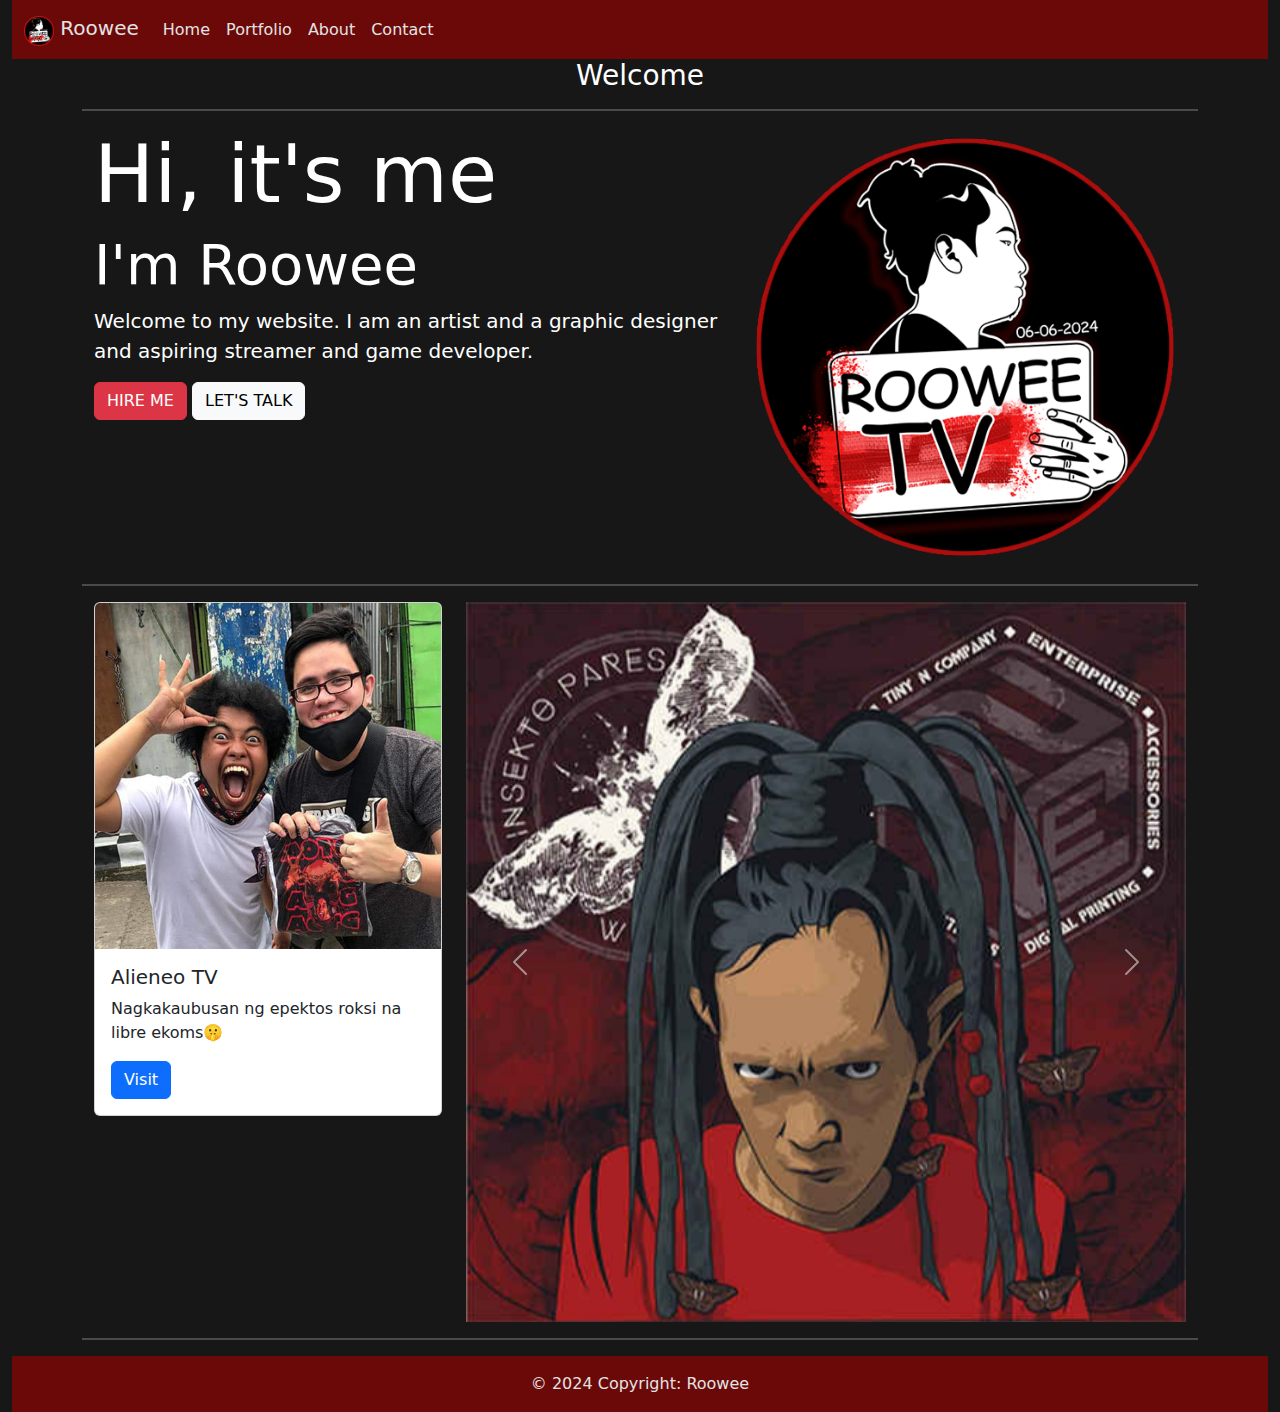
<file: index.html>
<!doctype html>
<html lang="en">
	<head>
    		<meta charset="utf-8">
    		<meta name="viewport" content="width=device-width, initial-scale=1">
    		<title>Roowee</title>
    		<link href="https://cdn.jsdelivr.net/npm/bootstrap@5.3.3/dist/css/bootstrap.min.css" rel="stylesheet" integrity="sha384-QWTKZyjpPEjISv5WaRU9OFeRpok6YctnYmDr5pNlyT2bRjXh0JMhjY6hW+ALEwIH" crossorigin="anonymous">
		<link href="Css/custom-css.css" rel="stylesheet">
  	</head>
  	<body>
		<div class="container-fluid">
			<nav class="navbar navbar-expand-lg">
  				<div class="container-fluid">
    					<a class="navbar-brand" href="index.html"><img src="Images/Logo.png" alt="Roowee Logo" width="30" height="30" class="d-inline-block align-text-top"> Roowee</a>
    					<button class="navbar-toggler" type="button" data-bs-toggle="collapse" data-bs-target="#navbarNav" aria-controls="navbarNav" aria-expanded="false" aria-label="Toggle navigation">
      						<span class="navbar-toggler-icon"></span>
    					</button>
    					<div class="collapse navbar-collapse" id="navbarNav">
      						<ul class="navbar-nav">
        							<li class="nav-item">
          								<a class="nav-link active" aria-current="page" href="index.html">Home</a>
        							</li>
        							<li class="nav-item">
          								<a class="nav-link" href="portfolio.html">Portfolio</a>
        							</li>
        							<li class="nav-item">
          								<a class="nav-link" href="about.html">About</a>
        							</li>
        							<li class="nav-item">
								<a class="nav-link" href="contact.html">Contact</a>
								<!-- <a class="nav-link disabled" aria-disabled="true">Disabled</a> -->
        							</li>
      						</ul>
    					</div>
  				</div>
			</nav>
			<div class="container">
				<h3 class="text-white text-center">Welcome</h3>
				<hr class="border border-1">
				<div class="container">
					<div class="row gy-3">
						<div class="col-lg-7 col-md-6 col-sm-12">
							<h1 class="display-1 text-white"><b>Hi</b>, it's me</h1>
							<h1 class="display-4 text-white">I'm Roowee</h1>
							<p class="lead text-white">Welcome to my website. I am an artist and a graphic designer and aspiring streamer and game developer.</p>
							<button type="button" class="btn btn-danger" data-bs-toggle="modal" data-bs-target="#staticBackdrop">HIRE ME</button>
							<a href="contact.html" class="btn btn-light" role="button">LET'S TALK</a>
						</div>
						<div class="col-lg-5 col-md-6 col-sm-12">
							<img src="Images/Main_Logo.png" class="img-fluid" alt="Main Logo">
						</div>
					</div>
				</div>
				<hr class="border border-1">
				<div class="container">
					<div class="row gy-3">
						<div class="col-lg-4 col-md-6 col-sm-12">
							<div class="card">
  								<img src="Images/Timeline/Robell.jpg" class="card-img-top" alt="Header Image">
  								<div class="card-body">
    									<h5 class="card-title">Alieneo TV</h5>
    									<p class="card-text">Nagkakaubusan ng epektos roksi na libre ekoms🤫</p>
    									<a href="https://web.facebook.com/AlieneoTv" class="btn btn-primary">Visit</a>
  								</div>
							</div>
						</div>
						<div class="col-lg-8 col-md-6 col-sm-12">
							<div id="carouselExample" class="carousel slide">
  								<div class="carousel-inner">
    									<div class="carousel-item active">
      										<img src="Images/Portfolio/Image1.jpg" class="d-block w-100" alt="Image 1">
    									</div>
    									<div class="carousel-item">
      										<img src="Images/Portfolio/Image2.jpg" class="d-block w-100" alt="Image 2">
    									</div>
    									<div class="carousel-item">
      										<img src="Images/Portfolio/Image3.jpg" class="d-block w-100" alt="Image 3">
    									</div>
  								</div>
  								<button class="carousel-control-prev" type="button" data-bs-target="#carouselExample" data-bs-slide="prev">
    									<span class="carousel-control-prev-icon" aria-hidden="true"></span>
    									<span class="visually-hidden">Previous</span>
  								</button>
  								<button class="carousel-control-next" type="button" data-bs-target="#carouselExample" data-bs-slide="next">
    									<span class="carousel-control-next-icon" aria-hidden="true"></span>
    									<span class="visually-hidden">Next</span>
  								</button>
							</div>
						</div>
					</div>
				</div>
				<div class="modal fade" id="staticBackdrop" data-bs-backdrop="static" data-bs-keyboard="false" tabindex="-1" aria-labelledby="staticBackdropLabel" aria-hidden="true">
  					<div class="modal-dialog modal-lg">
   	 					<div class="modal-content">
      							<div class="modal-header">
        								<h1 class="modal-title fs-5" id="staticBackdropLabel">Resume</h1>
        								<button type="button" class="btn-close" data-bs-dismiss="modal" aria-label="Close"></button>
      							</div>
      							<div class="modal-body">
        								<img src="Images/Resume.jpg" class="img-fluid">
      							</div>
      							<div class="modal-footer">
        								<button type="button" class="btn btn-secondary" data-bs-dismiss="modal">Close</button>
        								<button type="button" class="btn btn-primary">Download</button>
      							</div>
    						</div>
  					</div>
				</div>
				<hr class="border border-1">
			</div>
			<footer class="text-center text-lg-start">
				<div class="text-center p-3">
    					© 2024 Copyright:
    					<a href="index.html">Roowee</a>
  				</div>
			</footer>
		</div>
    		<script src="https://cdn.jsdelivr.net/npm/bootstrap@5.3.3/dist/js/bootstrap.bundle.min.js" integrity="sha384-YvpcrYf0tY3lHB60NNkmXc5s9fDVZLESaAA55NDzOxhy9GkcIdslK1eN7N6jIeHz" crossorigin="anonymous"></script>
		<script src="https://cdn.jsdelivr.net/npm/@popperjs/core@2.11.8/dist/umd/popper.min.js" integrity="sha384-I7E8VVD/ismYTF4hNIPjVp/Zjvgyol6VFvRkX/vR+Vc4jQkC+hVqc2pM8ODewa9r" crossorigin="anonymous"></script>
		<script src="https://cdn.jsdelivr.net/npm/bootstrap@5.3.3/dist/js/bootstrap.min.js" integrity="sha384-0pUGZvbkm6XF6gxjEnlmuGrJXVbNuzT9qBBavbLwCsOGabYfZo0T0to5eqruptLy" crossorigin="anonymous"></script>
  	</body>
</html>
</file>
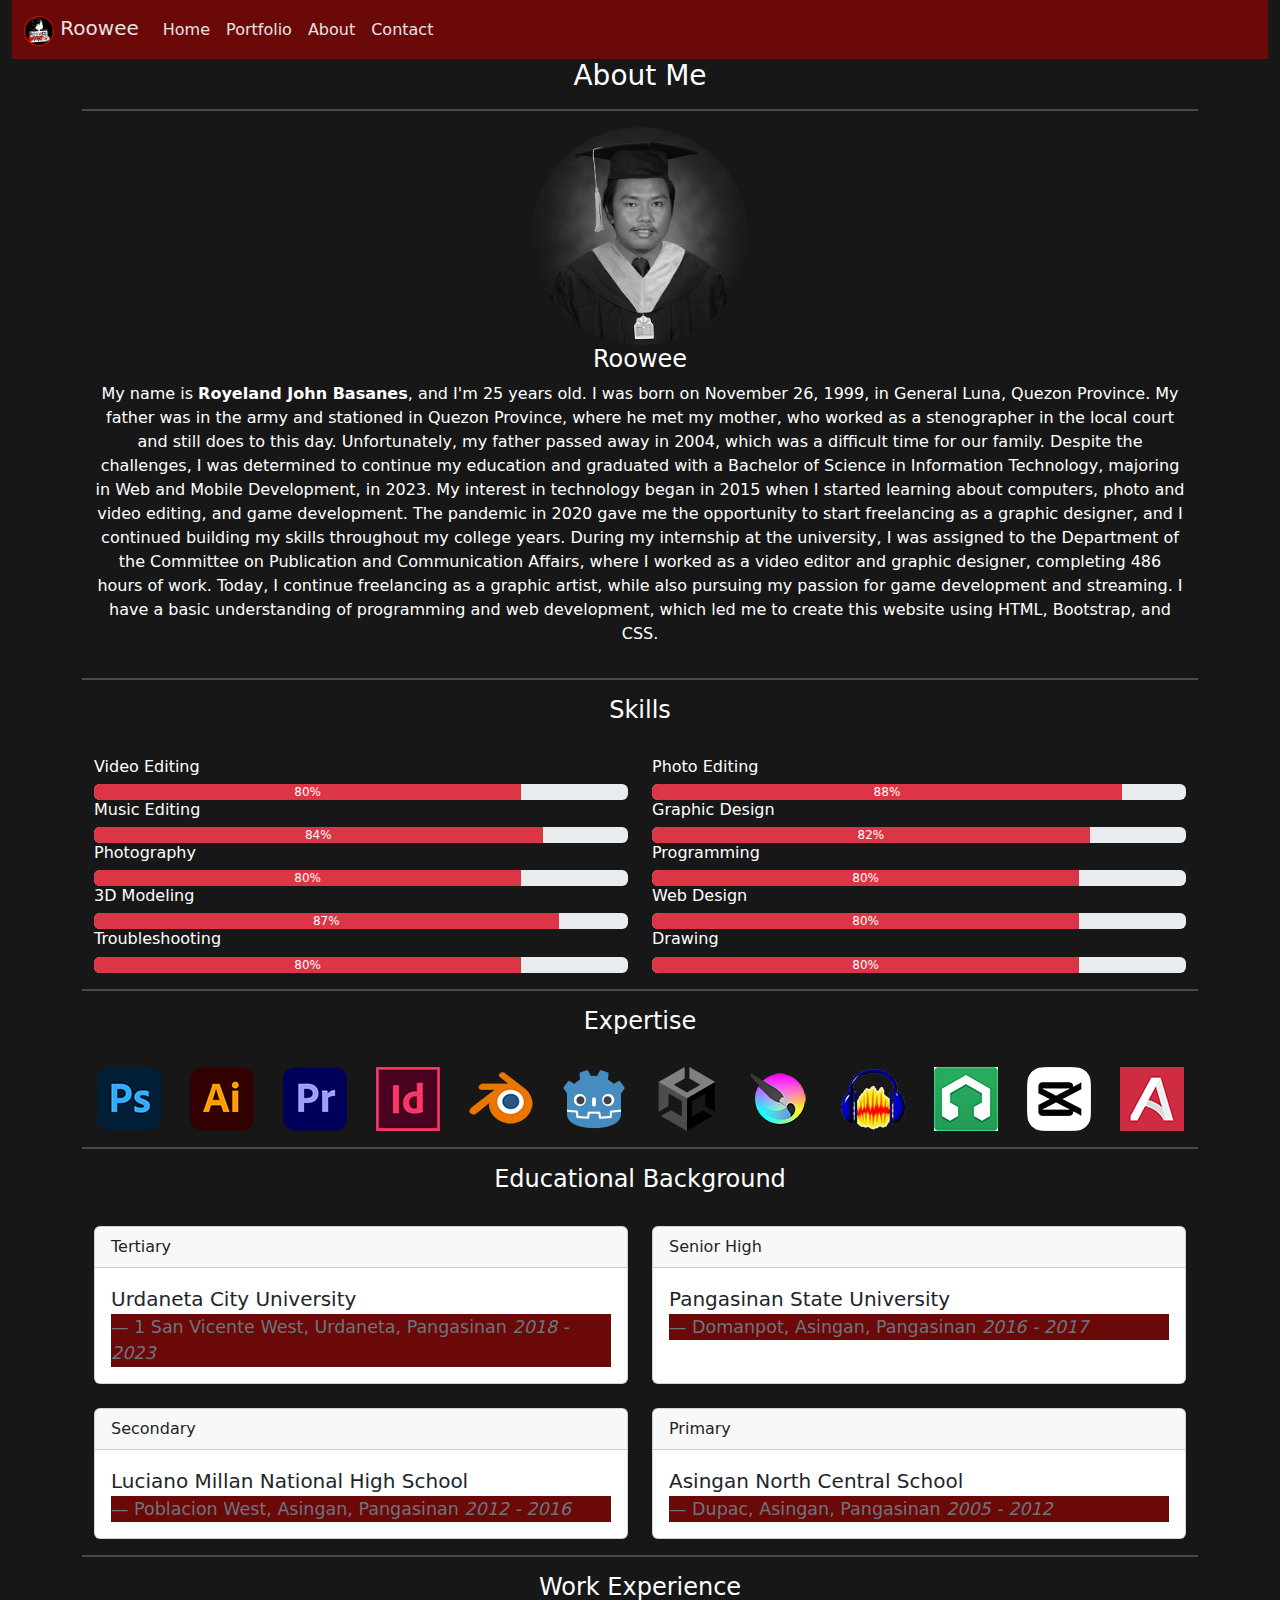
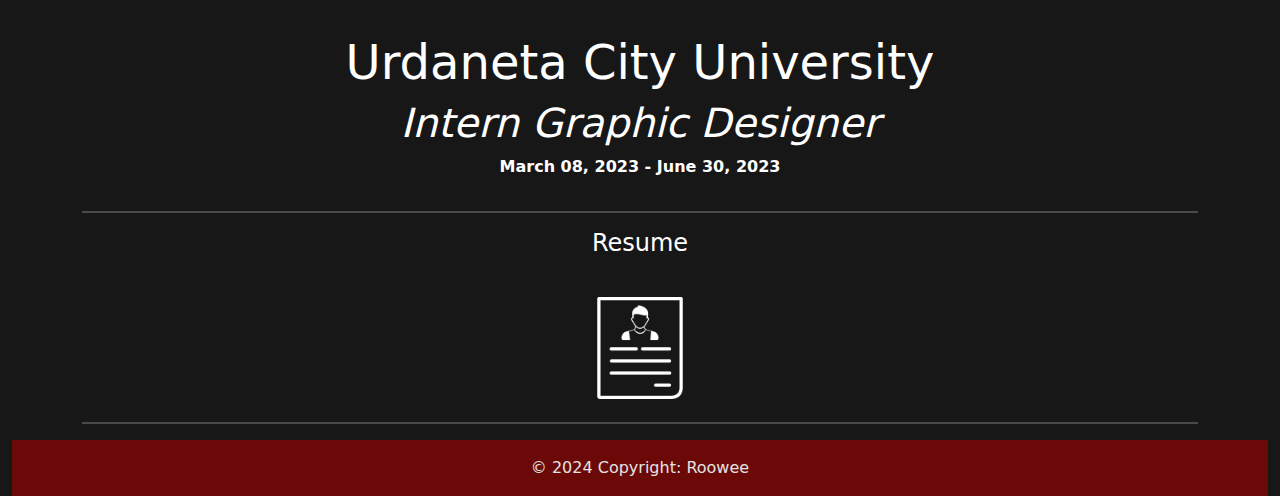
<file: about.html>
<!doctype html>
<html lang="en">
	<head>
    		<meta charset="utf-8">
    		<meta name="viewport" content="width=device-width, initial-scale=1">
    		<title>Roowee</title>
    		<link href="https://cdn.jsdelivr.net/npm/bootstrap@5.3.3/dist/css/bootstrap.min.css" rel="stylesheet" integrity="sha384-QWTKZyjpPEjISv5WaRU9OFeRpok6YctnYmDr5pNlyT2bRjXh0JMhjY6hW+ALEwIH" crossorigin="anonymous">
		<link href="Css/custom-css.css" rel="stylesheet">
  	</head>
  	<body>
		<div class="container-fluid">
			<nav class="navbar navbar-expand-lg">
  				<div class="container-fluid">
    					<a class="navbar-brand" href="index.html"><img src="Images/Logo.png" alt="Roowee Logo" width="30" height="30" class="d-inline-block align-text-top"> Roowee</a>
    					<button class="navbar-toggler" type="button" data-bs-toggle="collapse" data-bs-target="#navbarNav" aria-controls="navbarNav" aria-expanded="false" aria-label="Toggle navigation">
      						<span class="navbar-toggler-icon"></span>
    					</button>
    					<div class="collapse navbar-collapse" id="navbarNav">
      						<ul class="navbar-nav">
        							<li class="nav-item">
          								<a class="nav-link" href="index.html">Home</a>
        							</li>
        							<li class="nav-item">
          								<a class="nav-link" href="portfolio.html">Portfolio</a>
        							</li>
        							<li class="nav-item">
          								<a class="nav-link active" aria-current="page" href="about.html">About</a>
        							</li>
        							<li class="nav-item">
								<a class="nav-link" href="contact.html">Contact</a>
								<!-- <a class="nav-link disabled" aria-disabled="true">Disabled</a> -->
        							</li>
      						</ul>
    					</div>
  				</div>
			</nav>
			<div class="container">
				<h3 class="text-white text-center">About Me</h3>
				<hr class="border border-1">
				<div class="container">
					<div class="row">
						<div class="col">
							<img src="Images/About.png" class="img-fluid img-bio">
						</div>
					</div>
					<div class="row" align="center">
						<div class="col">
							<h4 class="text-white">Roowee</h4>
							<p class="text-white">
								My name is <b>Royeland John Basanes</b>, and I'm 25 years old. I was born on November 26, 1999, in General Luna, Quezon Province. My father was in the army and stationed in Quezon Province, where he met my mother, who worked as a stenographer in the local court and still does to this day. Unfortunately, my father passed away in 2004, which was a difficult time for our family.
								Despite the challenges, I was determined to continue my education and graduated with a Bachelor of Science in Information Technology, majoring in Web and Mobile Development, in 2023. My interest in technology began in 2015 when I started learning about computers, photo and video editing, and game development. The pandemic in 2020 gave me the opportunity to start freelancing as a graphic designer, and I continued building my skills throughout my college years.
								During my internship at the university, I was assigned to the Department of the Committee on Publication and Communication Affairs, where I worked as a video editor and graphic designer, completing 486 hours of work. Today, I continue freelancing as a graphic artist, while also pursuing my passion for game development and streaming.
								I have a basic understanding of programming and web development, which led me to create this website using HTML, Bootstrap, and CSS.
							</p>
						</div>
					</div>
				</div>
				<hr class="border border-1">
				<div class="container">
					<div class="row" align="center">
						<div class="col"><h4 class="text-white">Skills</h4></div>
					</div><br/>
					<div class="row">
						<div class="col-lg-6 col-md-6 col-sm-12">
							<h6 class="text-white">Video Editing</h6>
							<div class="progress" role="progressbar" aria-label="Example with label" aria-valuenow="80" aria-valuemin="0" aria-valuemax="100">
  								<div class="progress-bar bg-danger" style="width: 80%">80%</div>
							</div>
						</div>
						<div class="col-lg-6 col-md-6 col-sm-12">
							<h6 class="text-white">Photo Editing</h6>
							<div class="progress" role="progressbar" aria-label="Example with label" aria-valuenow="88" aria-valuemin="0" aria-valuemax="100">
  								<div class="progress-bar bg-danger" style="width: 88%">88%</div>
							</div>
						</div>
					</div>
					<div class="row">
						<div class="col-lg-6 col-md-6 col-sm-12">
							<h6 class="text-white">Music Editing</h6>
							<div class="progress" role="progressbar" aria-label="Example with label" aria-valuenow="84" aria-valuemin="0" aria-valuemax="100">
  								<div class="progress-bar bg-danger" style="width: 84%">84%</div>
							</div>
						</div>
						<div class="col-lg-6 col-md-6 col-sm-12">
							<h6 class="text-white">Graphic Design</h6>
							<div class="progress" role="progressbar" aria-label="Example with label" aria-valuenow="82" aria-valuemin="0" aria-valuemax="100">
  								<div class="progress-bar bg-danger" style="width: 82%">82%</div>
							</div>
						</div>
					</div>
					<div class="row">
						<div class="col-lg-6 col-md-6 col-sm-12">
							<h6 class="text-white">Photography</h6>
							<div class="progress" role="progressbar" aria-label="Example with label" aria-valuenow="80" aria-valuemin="0" aria-valuemax="100">
  								<div class="progress-bar bg-danger" style="width: 80%">80%</div>
							</div>
						</div>
						<div class="col-lg-6 col-md-6 col-sm-12">
							<h6 class="text-white">Programming</h6>
							<div class="progress" role="progressbar" aria-label="Example with label" aria-valuenow="80" aria-valuemin="0" aria-valuemax="100">
  								<div class="progress-bar bg-danger" style="width: 80%">80%</div>
							</div>
						</div>
					</div>
					<div class="row">
						<div class="col-lg-6 col-md-6 col-sm-12">
							<h6 class="text-white">3D Modeling</h6>
							<div class="progress" role="progressbar" aria-label="Example with label" aria-valuenow="87" aria-valuemin="0" aria-valuemax="100">
  								<div class="progress-bar bg-danger" style="width: 87%">87%</div>
							</div>
						</div>
						<div class="col-lg-6 col-md-6 col-sm-12">
							<h6 class="text-white">Web Design</h6>
							<div class="progress" role="progressbar" aria-label="Example with label" aria-valuenow="80" aria-valuemin="0" aria-valuemax="100">
  								<div class="progress-bar bg-danger" style="width: 80%">80%</div>
							</div>
						</div>
					</div>
					<div class="row">
						<div class="col-lg-6 col-md-6 col-sm-12">
							<h6 class="text-white">Troubleshooting</h6>
							<div class="progress" role="progressbar" aria-label="Example with label" aria-valuenow="80" aria-valuemin="0" aria-valuemax="100">
  								<div class="progress-bar bg-danger" style="width: 80%">80%</div>
							</div>
						</div>
						<div class="col-lg-6 col-md-6 col-sm-12">
							<h6 class="text-white">Drawing</h6>
							<div class="progress" role="progressbar" aria-label="Example with label" aria-valuenow="80" aria-valuemin="0" aria-valuemax="100">
  								<div class="progress-bar bg-danger" style="width: 80%">80%</div>
							</div>
						</div>
					</div>
				</div>
				<hr class="border border-1">
				<div class="container">
					<div class="row" align="center">
						<div class="col"><h4 class="text-white">Expertise</h4></div>
					</div><br/>
					<div class="row gy-3" align="center">
						<div class="col-lg-1 col-md-3 col-sm-6 col-xs-6">
							<a href="https://www.adobe.com">
								<img src="Images/Expertise/photoshop.png" class="img-fluid img-exp">
							</a>
						</div>
						<div class="col-lg-1 col-md-3 col-sm-6 col-xs-6">
							<a href="https://www.adobe.com">
								<img src="Images/Expertise/illustrator.png" class="img-fluid img-exp">
							</a>
						</div>
						<div class="col-lg-1 col-md-3 col-sm-6 col-xs-6">
							<a href="https://www.adobe.com">
								<img src="Images/Expertise/premiere.png" class="img-fluid img-exp">
							</a>
						</div>
						<div class="col-lg-1 col-md-3 col-sm-6 col-xs-6">
							<a href="https://www.adobe.com">
								<img src="Images/Expertise/indesign.png" class="img-fluid img-exp">
							</a>
						</div>
						<div class="col-lg-1 col-md-3 col-sm-6 col-xs-6">
							<a href="https://www.blender.org/">
								<img src="Images/Expertise/blender.png" class="img-fluid img-exp">
							</a>
						</div>
						<div class="col-lg-1 col-md-3 col-sm-6 col-xs-6">
							<a href="https://godotengine.org/">
								<img src="Images/Expertise/godot.png" class="img-fluid img-exp">
							</a>
						</div>
						<div class="col-lg-1 col-md-3 col-sm-6 col-xs-6">
							<a href="https://unity.com/">
								<img src="Images/Expertise/unity.png" class="img-fluid img-exp">
							</a>
						</div>
						<div class="col-lg-1 col-md-3 col-sm-6 col-xs-6">
							<a href="https://krita.org/en/">
								<img src="Images/Expertise/krita.png" class="img-fluid img-exp">
							</a>
						</div>
						<div class="col-lg-1 col-md-3 col-sm-6 col-xs-6">
							<a href="https://www.audacityteam.org/">
								<img src="Images/Expertise/audacity.png" class="img-fluid img-exp">
							</a>
						</div>
						<div class="col-lg-1 col-md-3 col-sm-6 col-xs-6">
							<a href="https://lmms.io/">
								<img src="Images/Expertise/lmms.png" class="img-fluid img-exp">
							</a>
						</div>
						<div class="col-lg-1 col-md-3 col-sm-6 col-xs-6">
							<a href="https://www.capcut.com/fr-fr/">
								<img src="Images/Expertise/capcut.png" class="img-fluid img-exp">
							</a>
						</div>
						<div class="col-lg-1 col-md-3 col-sm-6 col-xs-6">
							<a href="https://armorpaint.org/">
								<img src="Images/Expertise/armorpaint.png" class="img-fluid img-exp">
							</a>
						</div>
					</div>
				</div>
				<hr class="border border-1">
				<div class="container">
					<div class="row" align="center">
						<div class="col"><h4 class="text-white">Educational Background</h4></div>
					</div><br/>
					<div class="row gy-3">
						<div class="col-lg-6 col-md-6 col-sm-12">
							<div class="card h-100">
  								<div class="card-header">
   	 								Tertiary
  								</div>
  								<div class="card-body">
    									<blockquote class="blockquote mb-0">
      										<p>Urdaneta City University</p>
      										<footer class="blockquote-footer">1 San Vicente West, Urdaneta, Pangasinan <cite title="Source Title">2018 - 2023</cite></footer>
    									</blockquote>
  								</div>
							</div>
						</div>
						<div class="col-lg-6 col-md-6 col-sm-12">
							<div class="card h-100">
  								<div class="card-header">
   	 								Senior High
  								</div>
  								<div class="card-body">
    									<blockquote class="blockquote mb-0">
      										<p>Pangasinan State University</p>
      										<footer class="blockquote-footer">Domanpot, Asingan, Pangasinan <cite title="Source Title">2016 - 2017</cite></footer>
    									</blockquote>
  								</div>
							</div>
						</div>
					</div><br/>
					<div class="row gy-3">
						<div class="col-lg-6 col-md-6 col-sm-12">
							<div class="card h-100">
  								<div class="card-header">
   	 								Secondary
  								</div>
  								<div class="card-body">
    									<blockquote class="blockquote mb-0">
      										<p>Luciano Millan National High School</p>
      										<footer class="blockquote-footer">Poblacion West, Asingan, Pangasinan <cite title="Source Title">2012 - 2016</cite></footer>
    									</blockquote>
  								</div>
							</div>
						</div>
						<div class="col-lg-6 col-md-6 col-sm-12">
							<div class="card h-100">
  								<div class="card-header">
   	 								Primary
  								</div>
  								<div class="card-body">
    									<blockquote class="blockquote mb-0">
      										<p>Asingan North Central School</p>
      										<footer class="blockquote-footer">Dupac, Asingan, Pangasinan <cite title="Source Title">2005 - 2012</cite></footer>
    									</blockquote>
  								</div>
							</div>
						</div>
					</div>
				</div>
				<hr class="border border-1">
				<div class="container">
					<div class="row" align="center">
						<div class="col"><h4 class="text-white">Work Experience</h4></div>
					</div><br/>
					<div class="row" align="center">
						<div class="col text-white">
							<h1 class="display-5">Urdaneta City University</h1>
							<h1 class="display-6"><i>Intern Graphic Designer</i></h1>
							<p><b>March 08, 2023 - June 30, 2023</b></p>
						</div>
					</div>
				</div>
				<hr class="border border-1">
				<div class="container">
					<div class="row" align="center">
						<div class="col"><h4 class="text-white">Resume</h4></div>
					</div><br/>
					<div class="row" align="center">
						<div class="col">
							<button type="button" class="btn" data-bs-toggle="modal" data-bs-target="#staticBackdrop">
								<img src="Images/Resume.png" class="img-fluid img-bio card-custom">
							</button>
						</div>
					</div>
				</div>
				<div class="modal fade" id="staticBackdrop" data-bs-backdrop="static" data-bs-keyboard="false" tabindex="-1" aria-labelledby="staticBackdropLabel" aria-hidden="true">
  					<div class="modal-dialog modal-lg">
   	 					<div class="modal-content">
      							<div class="modal-header">
        								<h1 class="modal-title fs-5" id="staticBackdropLabel">Resume</h1>
        								<button type="button" class="btn-close" data-bs-dismiss="modal" aria-label="Close"></button>
      							</div>
      							<div class="modal-body">
        								<img src="Images/Resume.jpg" class="img-fluid">
      							</div>
      							<div class="modal-footer">
        								<button type="button" class="btn btn-secondary" data-bs-dismiss="modal">Close</button>
        								<button type="button" class="btn btn-primary">Download</button>
      							</div>
    						</div>
  					</div>
				</div>
				<hr class="border border-1">
			</div>
			<footer class="text-center text-lg-start">
				<div class="text-center p-3">
    					© 2024 Copyright:
    					<a href="index.html">Roowee</a>
  				</div>
			</footer>
		</div>
    		<script src="https://cdn.jsdelivr.net/npm/bootstrap@5.3.3/dist/js/bootstrap.bundle.min.js" integrity="sha384-YvpcrYf0tY3lHB60NNkmXc5s9fDVZLESaAA55NDzOxhy9GkcIdslK1eN7N6jIeHz" crossorigin="anonymous"></script>
		<script src="https://cdn.jsdelivr.net/npm/@popperjs/core@2.11.8/dist/umd/popper.min.js" integrity="sha384-I7E8VVD/ismYTF4hNIPjVp/Zjvgyol6VFvRkX/vR+Vc4jQkC+hVqc2pM8ODewa9r" crossorigin="anonymous"></script>
		<script src="https://cdn.jsdelivr.net/npm/bootstrap@5.3.3/dist/js/bootstrap.min.js" integrity="sha384-0pUGZvbkm6XF6gxjEnlmuGrJXVbNuzT9qBBavbLwCsOGabYfZo0T0to5eqruptLy" crossorigin="anonymous"></script>
  	</body>
</html>
</file>
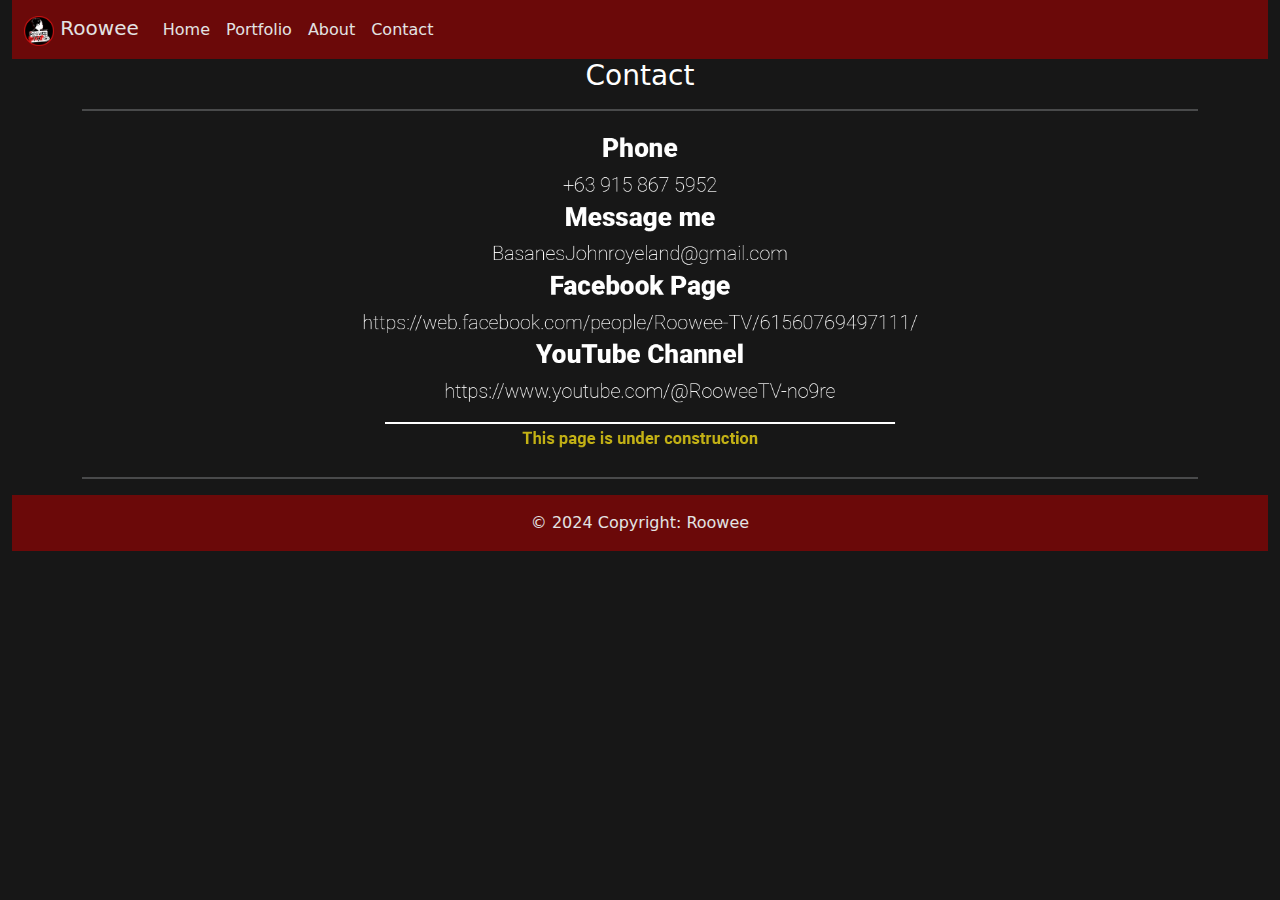
<file: contact.html>
<!doctype html>
<html lang="en">
	<head>
    		<meta charset="utf-8">
    		<meta name="viewport" content="width=device-width, initial-scale=1">
    		<title>Roowee</title>
    		<link href="https://cdn.jsdelivr.net/npm/bootstrap@5.3.3/dist/css/bootstrap.min.css" rel="stylesheet" integrity="sha384-QWTKZyjpPEjISv5WaRU9OFeRpok6YctnYmDr5pNlyT2bRjXh0JMhjY6hW+ALEwIH" crossorigin="anonymous">
		<link href="Css/custom-css.css" rel="stylesheet">
  	</head>
  	<body>
		<div class="container-fluid">
			<nav class="navbar navbar-expand-lg">
  				<div class="container-fluid">
    					<a class="navbar-brand" href="index.html"><img src="Images/Logo.png" alt="Roowee Logo" width="30" height="30" class="d-inline-block align-text-top"> Roowee</a>
    					<button class="navbar-toggler" type="button" data-bs-toggle="collapse" data-bs-target="#navbarNav" aria-controls="navbarNav" aria-expanded="false" aria-label="Toggle navigation">
      						<span class="navbar-toggler-icon"></span>
    					</button>
    					<div class="collapse navbar-collapse" id="navbarNav">
      						<ul class="navbar-nav">
        							<li class="nav-item">
          								<a class="nav-link" href="index.html">Home</a>
        							</li>
        							<li class="nav-item">
          								<a class="nav-link" href="portfolio.html">Portfolio</a>
        							</li>
        							<li class="nav-item">
          								<a class="nav-link" href="about.html">About</a>
        							</li>
        							<li class="nav-item">
								<a class="nav-link active" aria-current="page" href="contact.html">Contact</a>
								<!-- <a class="nav-link disabled" aria-disabled="true">Disabled</a> -->
        							</li>
      						</ul>
    					</div>
  				</div>
			</nav>
			<div class="container">
				<h3 class="text-white text-center">Contact</h3>
				<hr class="border border-1">
				<center><img src="Images/Temporary.png" class="img-fluid" style="width :60%;"><center>
				<hr class="border border-1">
			</div>
			<footer class="text-center text-lg-start">
				<div class="text-center p-3">
    					© 2024 Copyright:
    					<a href="index.html">Roowee</a>
  				</div>
			</footer>
		</div>
    		<script src="https://cdn.jsdelivr.net/npm/bootstrap@5.3.3/dist/js/bootstrap.bundle.min.js" integrity="sha384-YvpcrYf0tY3lHB60NNkmXc5s9fDVZLESaAA55NDzOxhy9GkcIdslK1eN7N6jIeHz" crossorigin="anonymous"></script>
		<script src="https://cdn.jsdelivr.net/npm/@popperjs/core@2.11.8/dist/umd/popper.min.js" integrity="sha384-I7E8VVD/ismYTF4hNIPjVp/Zjvgyol6VFvRkX/vR+Vc4jQkC+hVqc2pM8ODewa9r" crossorigin="anonymous"></script>
		<script src="https://cdn.jsdelivr.net/npm/bootstrap@5.3.3/dist/js/bootstrap.min.js" integrity="sha384-0pUGZvbkm6XF6gxjEnlmuGrJXVbNuzT9qBBavbLwCsOGabYfZo0T0to5eqruptLy" crossorigin="anonymous"></script>
  	</body>
</html>
</file>
<file: Css/custom-css.css>
body {
	background-color :#171717;
}
.navbar {
	background-color :#6b0909;
}
.navbar-text,
.navbar-brand,
.nav-link {
	color :#e3e3e3;
}
.navbar-brand:hover,
.nav-link:hover {
	color :#212121;
}
.navbar-nav .nav-link.active, 
.navbar-nav .nav-link.show {
    	color :#e3e3e3;
}
.navbar-toggler {
    	border : var(--bs-border-width) solid rgb(255 255 255);
}
.card-custom {
	transition :all 0.3s;
}
.card-custom:hover {
	transform :scale(1.1);
}
.img-exp {
	transition :all 0.3s;
}
.img-exp:hover {
	transform :scale(1.18);
}
.img-bio {
  	display: block;
  	margin-left: auto;
  	margin-right: auto;
  	width: 20%;
}
footer {
	background-color :#6b0909;
	color :#e3e3e3;
}
footer a {
	text-decoration :none;
	color :#e3e3e3;
}
</file>
